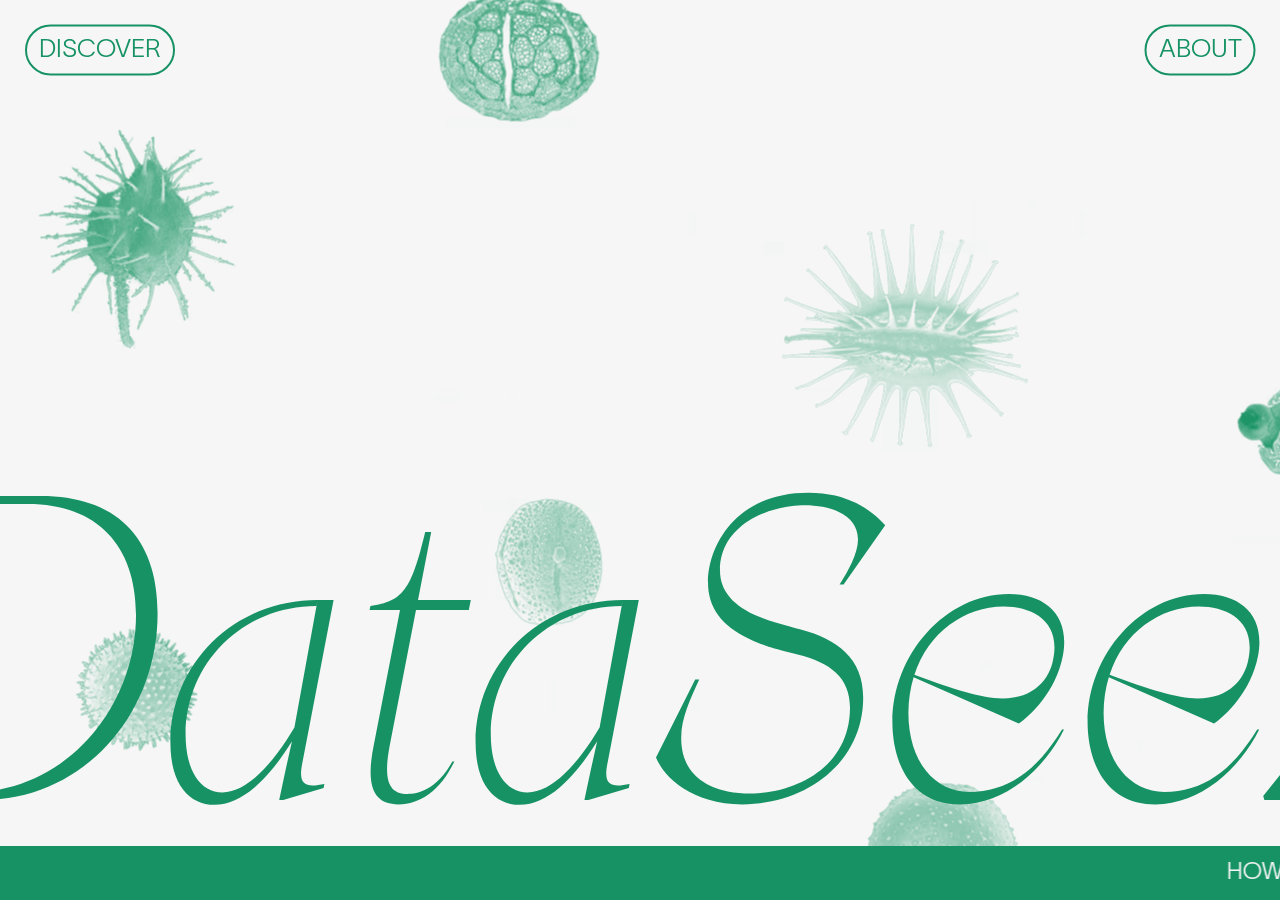
<file: index.html>
<!DOCTYPE html>
<html lang="en">
  <head>
    <meta charset="utf-8" />
    <meta name="viewport" content="width=device-width, initial-scale=1.0" />

    <title>Svalbard Global Seed Vault</title>

    <link rel="stylesheet" type="text/css" href="style2.css" />

    <script src="libraries/p5.min.js"></script>
    <script src="libraries/p5.sound.min.js"></script>
  </head>
  <style>
    button {
      background-color: transparent;
      border-color: #169264;
      border-radius: 30px;
      position: absolute;
      padding: 12px;

      left: 80px;
      top: 40px;
      transform: translate(-50%, -50%);
      text-align: center;

      color: #169264;
      font-size: 25px;
      font-family: "lausanne";
     
      border-style: solid;
    }

    button:hover {
      
   
      font-size: 25px;
      font-family: "Apoc"
      
    }
  </style>

  <body>

    <div class="contenitore">
      <div class="wrapper">
        
      </div>

      

      <div class="footer">
        <!--MARQUEE-->
        <marquee class="marquee" width="100%" behavior="scroll">
          <p id="text-marquee">
            HOW DID THE SVALBARD GLOBAL SEED VAULT COLLECTION DEVELOP FROM 2008 TO 2021? 
            &emsp;&emsp;&emsp;&emsp;&emsp;&emsp;&emsp;&emsp;&emsp;&emsp;&emsp;&emsp;&emsp;&emsp; 
            WHAT IS EVERY COUNTRY DEPOSITION'S DENSITY?
            &emsp;&emsp;&emsp;&emsp;&emsp;&emsp;&emsp;&emsp;&emsp;&emsp;&emsp;&emsp;&emsp;&emsp; 
            WHAT COUNTRIES ARE INVESTING THE MOST ON BIODIVERSITY SAFEGUARD?
            &emsp;&emsp;&emsp;&emsp;&emsp;&emsp;&emsp;&emsp;&emsp;&emsp;&emsp;&emsp;&emsp;&emsp; WHAT GENES WERE DEPOSITED THE MOST FROM ALL GENEBANKS?
            &emsp;&emsp;&emsp;&emsp;&emsp;&emsp;&emsp;&emsp;&emsp;&emsp;&emsp;&emsp;&emsp;&emsp; HOW MANY DEPOSITIONS DID THE VAULT RECEIVE FROM THE FOUNDATION?
            &emsp;&emsp;&emsp;&emsp;&emsp;&emsp;&emsp;&emsp;&emsp;&emsp;&emsp;&emsp;&emsp;&emsp; WHICH GENES HAS EVERY COUNTRY SENT?
          </p>
        </marquee>
      </div>


    <script src="home.js"></script>
  </body>
</html>
</file>
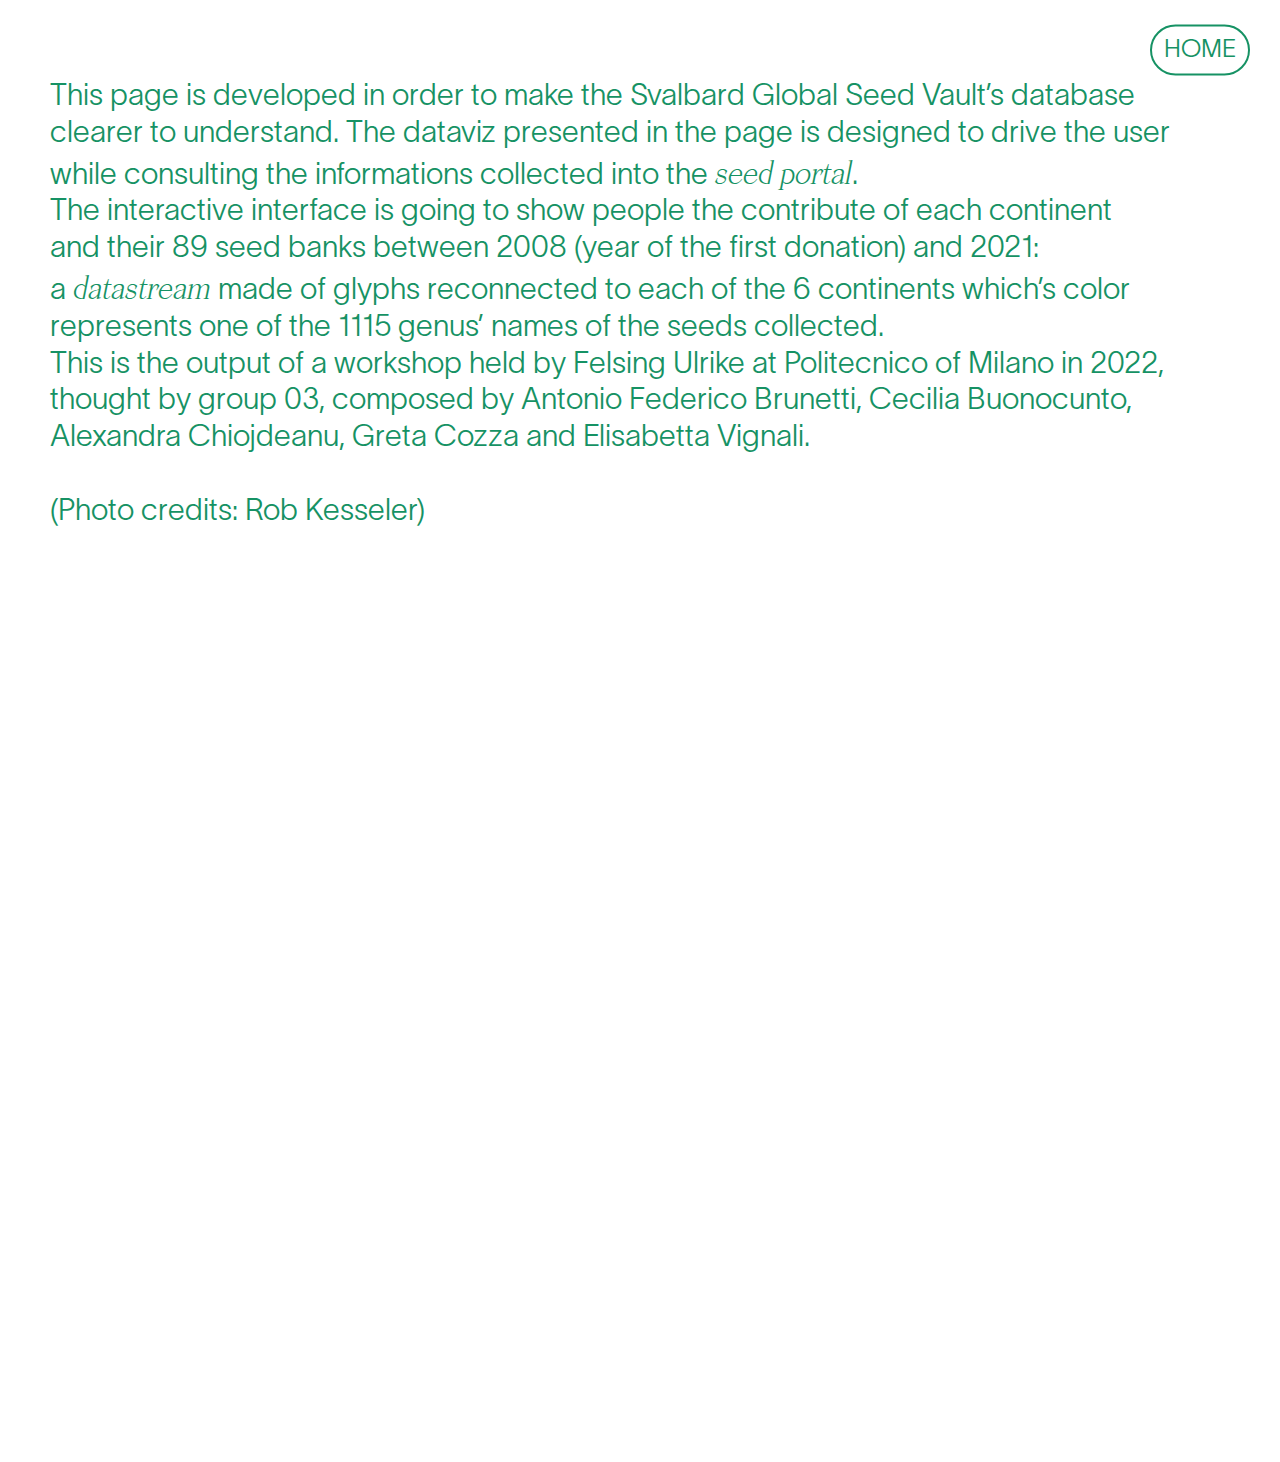
<file: about.html>
<!DOCTYPE html>
<html lang="en">
  <head>
    <meta charset="utf-8" />
    <meta name="viewport" content="width=device-width, initial-scale=1.0" />

    <title>Svalbard Global Seed Vault</title>

    <link rel="stylesheet" type="text/css" href="style2.css" />

    <script src="libraries/p5.min.js"></script>
    <script src="libraries/p5.sound.min.js"></script>
  </head>
  <style>
    button {
      background-color: transparent;
      border-color: #169264;
      border-radius: 30px;
      position: absolute;
      padding: 12px;

      left: 80px;
      top: 40px;
      transform: translate(-50%, -50%);
      text-align: center;

      color: #169264;
      font-size: 25px;
      font-family: "lausanne";

      border-style: solid;
    }

    button:hover {
      font-size: 25px;
      font-family: "Apoc";
    }
  </style>

  <body>
    <script src="about.js"></script>

    <div class="about">
      <p>
        This page is developed in order to make the
        <a href="https://www.seedvault.no" target="_blank"
          >Svalbard Global Seed Vault’s database</a
        ><br />
        clearer to understand. The dataviz presented in the page is designed to
        drive the user<br />
        while consulting the informations collected into the
        <span id="corsivo">seed portal</span>.<br />
        The interactive interface is going to show people the contribute of each
        continent<br />
        and their 89 seed banks between 2008 (year of the first donation) and
        2021:<br />
        a <span id="corsivo">datastream</span> made of glyphs reconnected to
        each of the 6 continents which’s color <br />
        represents one of the 1115 genus’ names of the seeds collected.<br />
        This is the output of a workshop held by Felsing Ulrike at Politecnico
        of Milano in 2022,<br />
        thought by group 03, composed by
        <a href="https://www.instagram.com/bluebanto" target="_blank"
          >Antonio Federico Brunetti</a
        >,
        <a href="https://www.instagram.com/cecilia.bnc" target="_blank"
          >Cecilia Buonocunto</a
        >,<br />
        <a href="https://www.instagram.com/malevikx" target="_blank"
          >Alexandra Chiojdeanu</a
        >,
        <a href="https://www.instagram.com/ta__co" target="_blank"
          >Greta Cozza</a
        >
        and
        <a href="https://www.instagram.com/betty_spaghetty" target="_blank"
          >Elisabetta Vignali</a
        >. <br /><br />
        (Photo credits: Rob Kesseler)
      </p>
    </div>
  </body>
</html>
</file>
<file: style2.css>
@font-face {
  font-family: "Apoc";
  src: url(ApocTrial-LightItalic.otf);
}

@font-face {
  font-family: "Lausanne";
  src: url(Lausanne.otf);
}

html,
body {
  margin: 0;
  padding: 0;
  line-height: 3pc;
}

canvas {
  display: block;
}

.section {
  position: relative;
  width: 100%;
  height: 100vh;
  display: flex;
  overflow: hidden;
}

.testo {
  /* position: absolute; */
  font-family: "Lausanne";
  font-size: 17px;
  text-decoration: none;
  color: #169264;
}

#testohome {
  bottom: 150px;
  left: 42px;
}

.testoextra {
  position: absolute;
  font-family: "Lausanne";
  font-size: 15px;
  text-decoration: none;
  color: #169264;
}

.item {
  /* position: absolute; */
  font-family: "Lausanne";
  font-size: 17px;
  text-decoration: none;
  color: #169264;
  border: none;
  background-color: transparent;
  padding: 20px;
}

.descrizione {
  position: absolute;
  font-family: "Lausanne";
  font-size: 30px;
  text-decoration: none;
  color: #169264;
}

#sketch {
  position: relative;
  /* width: 100%;
  height: 100%; */
  display: flex;
  align-items: center;
  justify-content: center;
}

/* #about {
  top: 20px;
  right: 15px;
}
#enter {
  bottom: 50px;
  right: 15px;
} */

#playlist {
  bottom: 15px;
  right: 15px;
}

#backhome {
  position: fixed;
  margin-top: 5px;
  margin-left: 5px;
  top: 5px;
  left: 5px;
}

#testoabout {
  top: 70px;
  right: 300px;
}

#credits {
  bottom: 15px;
  right: 1270px;
}

/* MARQUEE */
marquee {
  /* bottom: 0; */
  position: relative;
  padding: 3px;
  background-color: #169264;
  height: fit-content;
}

/*TESTO SCORRIMENTO MARQUEE*/
#text-marquee {
  font-family: "Lausanne";
  color: #f6f6f6;
  margin: 0;
  padding: 0;
  font-size: 1.5em;
}

.contenitore {
  position: absolute;
  display: flex;
  flex-flow: column;
  align-items: stretch;
  justify-content: center;
  width: 100%;
  height: 100%;
  padding: 0;
}

.wrapper {
  position: relative;
  padding: 10px;
  display: flex;
  flex-flow: column;
  flex-grow: 1;
  align-items: flex-end;
  justify-content: space-between;
  /* width: 100%; */
  height: 50%;
}

.footer {
  position: relative;
  left: 0;
  right: 0;
  bottom: 0;
  margin: 0;
  display: flex;
  align-items: center;
  justify-content: center;
  /* width: 100%; */
  /* height: fit-content; */
  padding: 0;
}

#ftplay {
  justify-content: space-between;
}

.header {
  position: relative;
  left: 0;
  right: 0;
  top: 0;
  margin: 0;
  display: flex;
  align-items: center;
  justify-content: space-between;
  /* width: 100%; */
  /* height: fit-content; */
  padding: 0;
}

#corsivo {
  color: #169264;
  font-family: "Apoc";
}

.about {
  font-family: "lausanne";
  color: #169264;
  font-size: 30px;
  line-height: 2.3pc;
  margin-top: 80px;
  margin-left: 50px;
}

a:link,
a:visited {
  text-decoration: none;
  color: #169264;
  background-color: transparent;
}
a:hover,
a:active {
  font-family: "Apoc";
  text-decoration: none;
}
</file>
